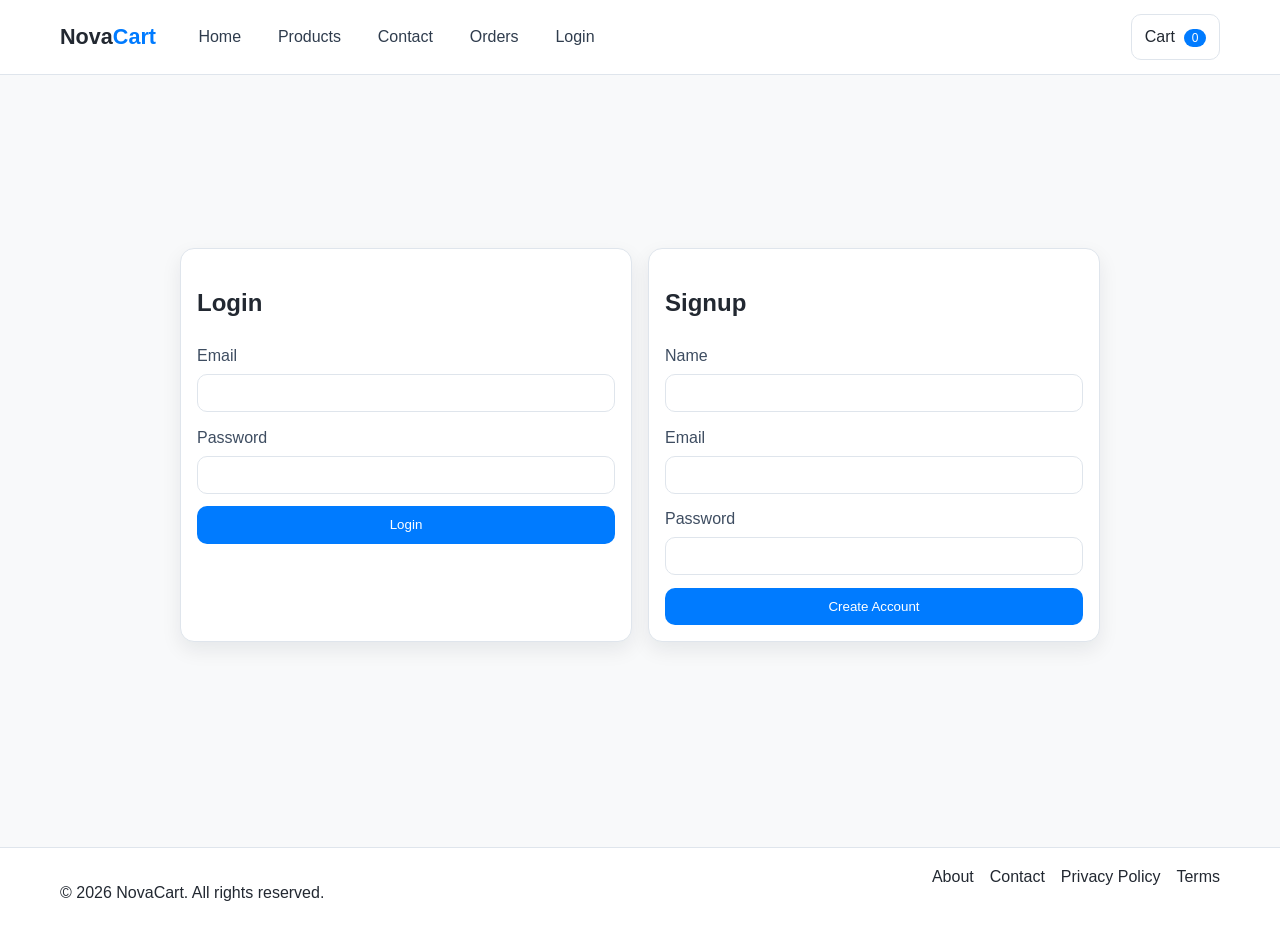
<file: auth.html>
<!DOCTYPE html>
<html lang="en">
<head>
  <meta charset="UTF-8" />
  <meta name="viewport" content="width=device-width, initial-scale=1.0" />
  <title>NovaCart | Login / Signup</title>
  <link rel="stylesheet" href="style.css" />
</head>
<body data-page="auth">
  <header class="site-header">
    <nav class="navbar container">
      <a href="index.html" class="logo">Nova<span>Cart</span></a>
      <button class="menu-toggle" id="menu-toggle" aria-label="Toggle menu">☰</button>
      <div class="nav-menu" id="nav-menu">
        <a href="index.html">Home</a>
        <a href="products.html">Products</a>
        <a href="contact.html">Contact</a>
        <a href="orders.html">Orders</a>
        <a href="auth.html">Login</a>
      </div>
      <div class="nav-actions">
        <a href="cart.html" class="cart-link" aria-label="Cart">Cart <span id="cart-count" class="badge">0</span></a>
      </div>
    </nav>
  </header>

  <main class="container section centered-page">
    <div class="auth-grid">
      <section class="panel auth-panel">
        <h2>Login</h2>
        <form id="login-form" class="form-grid">
          <label>Email<input type="email" id="login-email" required /></label>
          <label>Password<input type="password" id="login-password" minlength="6" required /></label>
          <button class="btn btn-primary" type="submit">Login</button>
        </form>
      </section>

      <section class="panel auth-panel">
        <h2>Signup</h2>
        <form id="signup-form" class="form-grid">
          <label>Name<input type="text" id="signup-name" required /></label>
          <label>Email<input type="email" id="signup-email" required /></label>
          <label>Password<input type="password" id="signup-password" minlength="6" required /></label>
          <button class="btn btn-primary" type="submit">Create Account</button>
        </form>
      </section>
    </div>
  </main>

  <footer class="site-footer">
    <div class="container footer-grid">
      <p>© 2026 NovaCart. All rights reserved.</p>
      <div class="footer-links">
        <a href="contact.html">About</a>
        <a href="contact.html">Contact</a>
        <a href="privacy.html">Privacy Policy</a>
        <a href="terms.html">Terms</a>
      </div>
    </div>
  </footer>

  <div id="toast" class="toast"></div>
  <script src="script.js"></script>
</body>
</html>
</file>
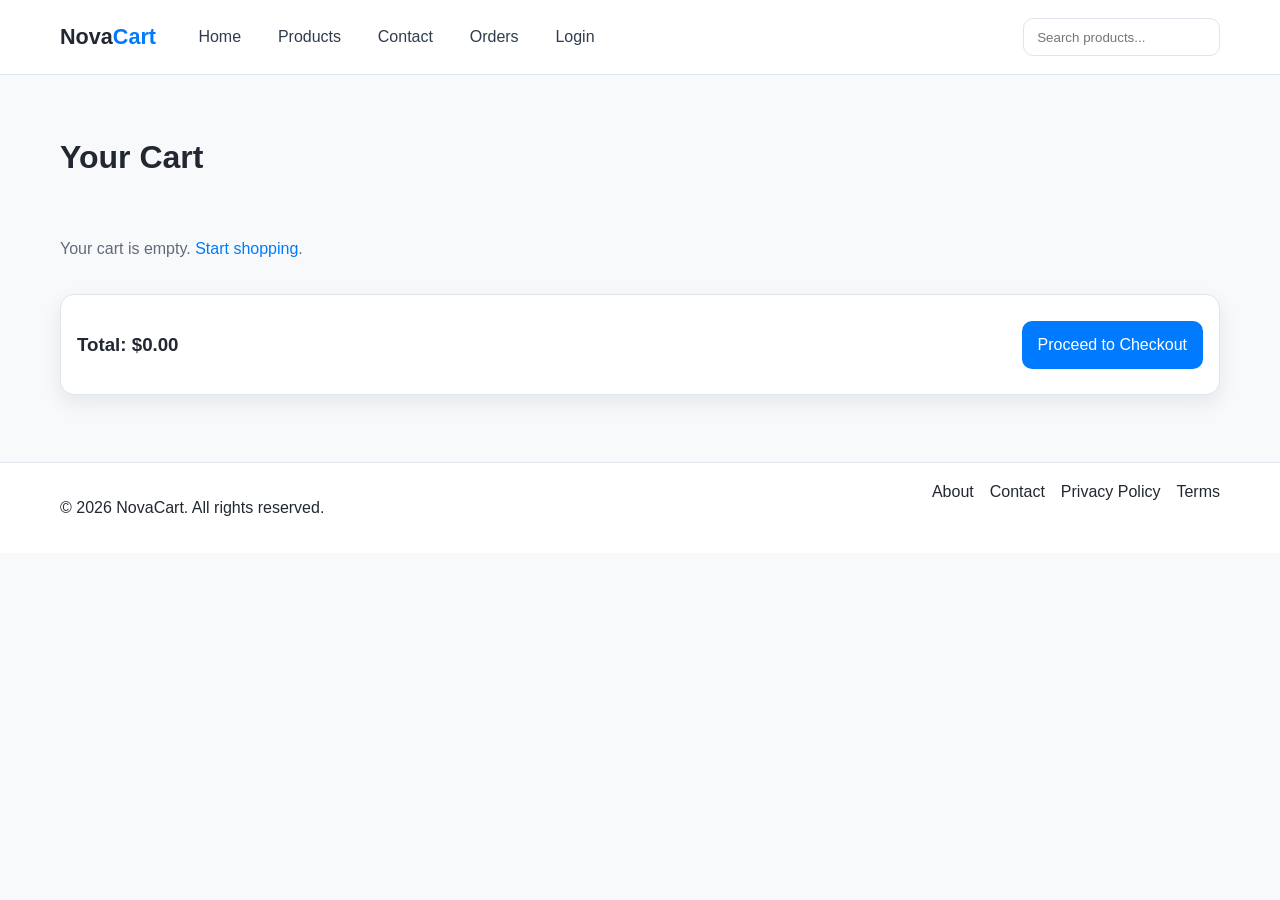
<file: cart.html>
<!DOCTYPE html>
<html lang="en">
<head>
  <meta charset="UTF-8" />
  <meta name="viewport" content="width=device-width, initial-scale=1.0" />
  <title>NovaCart | Cart</title>
  <link rel="stylesheet" href="style.css" />
</head>
<body data-page="cart">
  <header class="site-header">
    <nav class="navbar container">
      <a href="index.html" class="logo">Nova<span>Cart</span></a>
      <button class="menu-toggle" id="menu-toggle" aria-label="Toggle menu">☰</button>
      <div class="nav-menu" id="nav-menu">
        <a href="index.html">Home</a>
        <a href="products.html">Products</a>
        <a href="contact.html">Contact</a>
        <a href="orders.html">Orders</a>
        <a href="auth.html">Login</a>
      </div>
      <div class="nav-actions">
        <input type="text" id="global-search" placeholder="Search products..." aria-label="Search products" />
      </div>
    </nav>
  </header>

  <main class="container section">
    <div class="section-header"><h1>Your Cart</h1></div>
    <div id="cart-items" class="cart-list"></div>
    <div class="cart-summary">
      <h3>Total: $<span id="cart-total">0.00</span></h3>
      <a href="checkout.html" class="btn btn-primary">Proceed to Checkout</a>
    </div>
  </main>

  <footer class="site-footer">
    <div class="container footer-grid">
      <p>© 2026 NovaCart. All rights reserved.</p>
      <div class="footer-links">
        <a href="contact.html">About</a>
        <a href="contact.html">Contact</a>
        <a href="privacy.html">Privacy Policy</a>
        <a href="terms.html">Terms</a>
      </div>
    </div>
  </footer>

  <div id="toast" class="toast"></div>
  <script src="script.js"></script>
</body>
</html>
</file>
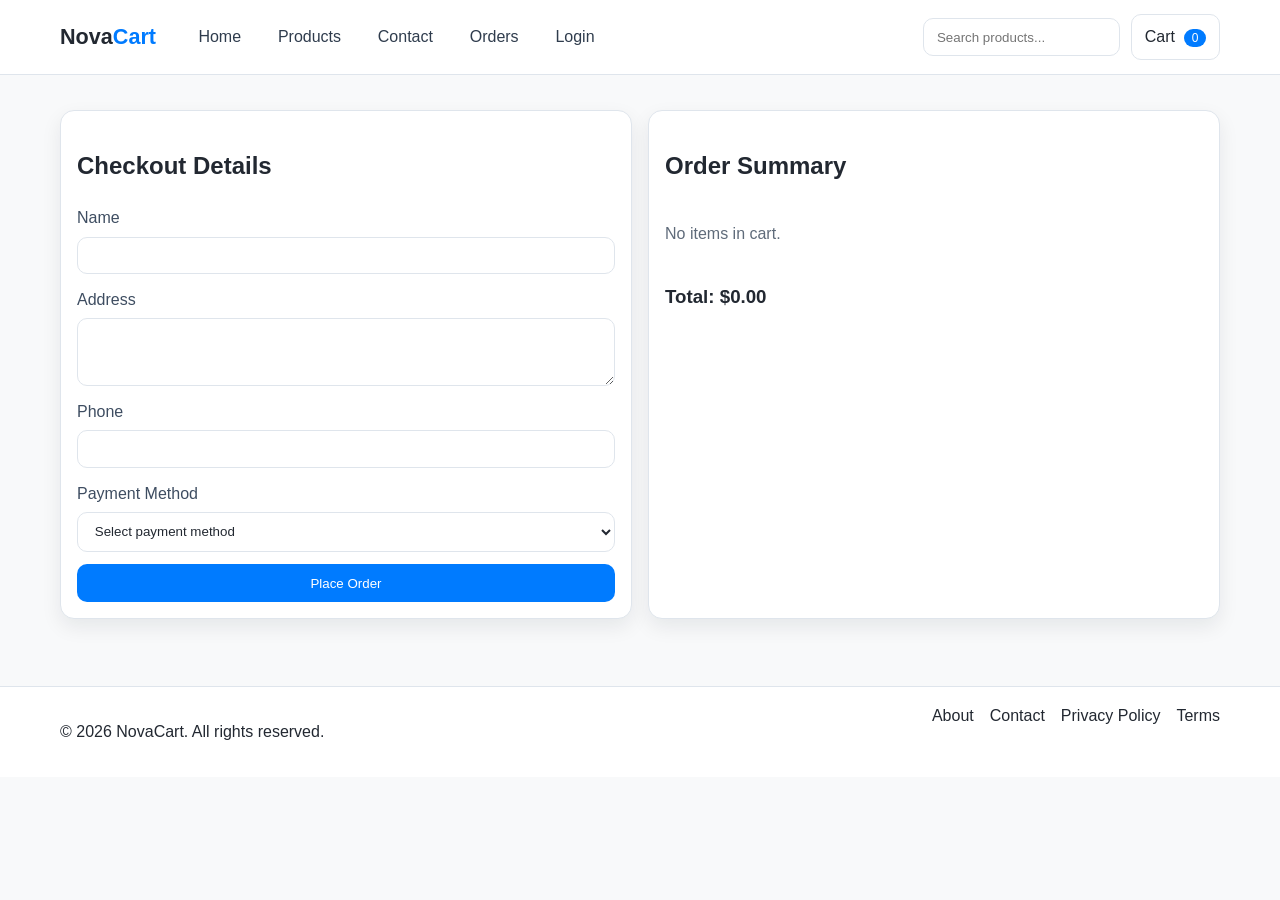
<file: checkout.html>
<!DOCTYPE html>
<html lang="en">
<head>
  <meta charset="UTF-8" />
  <meta name="viewport" content="width=device-width, initial-scale=1.0" />
  <title>NovaCart | Checkout</title>
  <link rel="stylesheet" href="style.css" />
</head>
<body data-page="checkout">
  <header class="site-header">
    <nav class="navbar container">
      <a href="index.html" class="logo">Nova<span>Cart</span></a>
      <button class="menu-toggle" id="menu-toggle" aria-label="Toggle menu">☰</button>
      <div class="nav-menu" id="nav-menu">
        <a href="index.html">Home</a>
        <a href="products.html">Products</a>
        <a href="contact.html">Contact</a>
        <a href="orders.html">Orders</a>
        <a href="auth.html">Login</a>
      </div>
      <div class="nav-actions">
        <input type="text" id="global-search" placeholder="Search products..." aria-label="Search products" />
        <a href="cart.html" class="cart-link" aria-label="Cart">Cart <span id="cart-count" class="badge">0</span></a>
      </div>
    </nav>
  </header>

  <main class="container section checkout-grid">
    <section class="panel">
      <h2>Checkout Details</h2>
      <form id="checkout-form" class="form-grid">
        <label>Name<input type="text" id="checkout-name" required /></label>
        <label>Address<textarea id="checkout-address" rows="3" required></textarea></label>
        <label>Phone<input type="tel" id="checkout-phone" required /></label>
        <label>Payment Method
          <select id="checkout-payment" required>
            <option value="">Select payment method</option>
            <option value="COD">Cash on Delivery</option>
            <option value="Card">Credit / Debit Card</option>
            <option value="UPI">UPI</option>
          </select>
        </label>
        <button class="btn btn-primary" type="submit">Place Order</button>
      </form>
    </section>

    <section class="panel">
      <h2>Order Summary</h2>
      <div id="checkout-summary"></div>
      <h3>Total: $<span id="checkout-total">0.00</span></h3>
    </section>
  </main>

  <footer class="site-footer">
    <div class="container footer-grid">
      <p>© 2026 NovaCart. All rights reserved.</p>
      <div class="footer-links">
        <a href="contact.html">About</a>
        <a href="contact.html">Contact</a>
        <a href="privacy.html">Privacy Policy</a>
        <a href="terms.html">Terms</a>
      </div>
    </div>
  </footer>

  <div id="toast" class="toast"></div>
  <script src="script.js"></script>
</body>
</html>
</file>
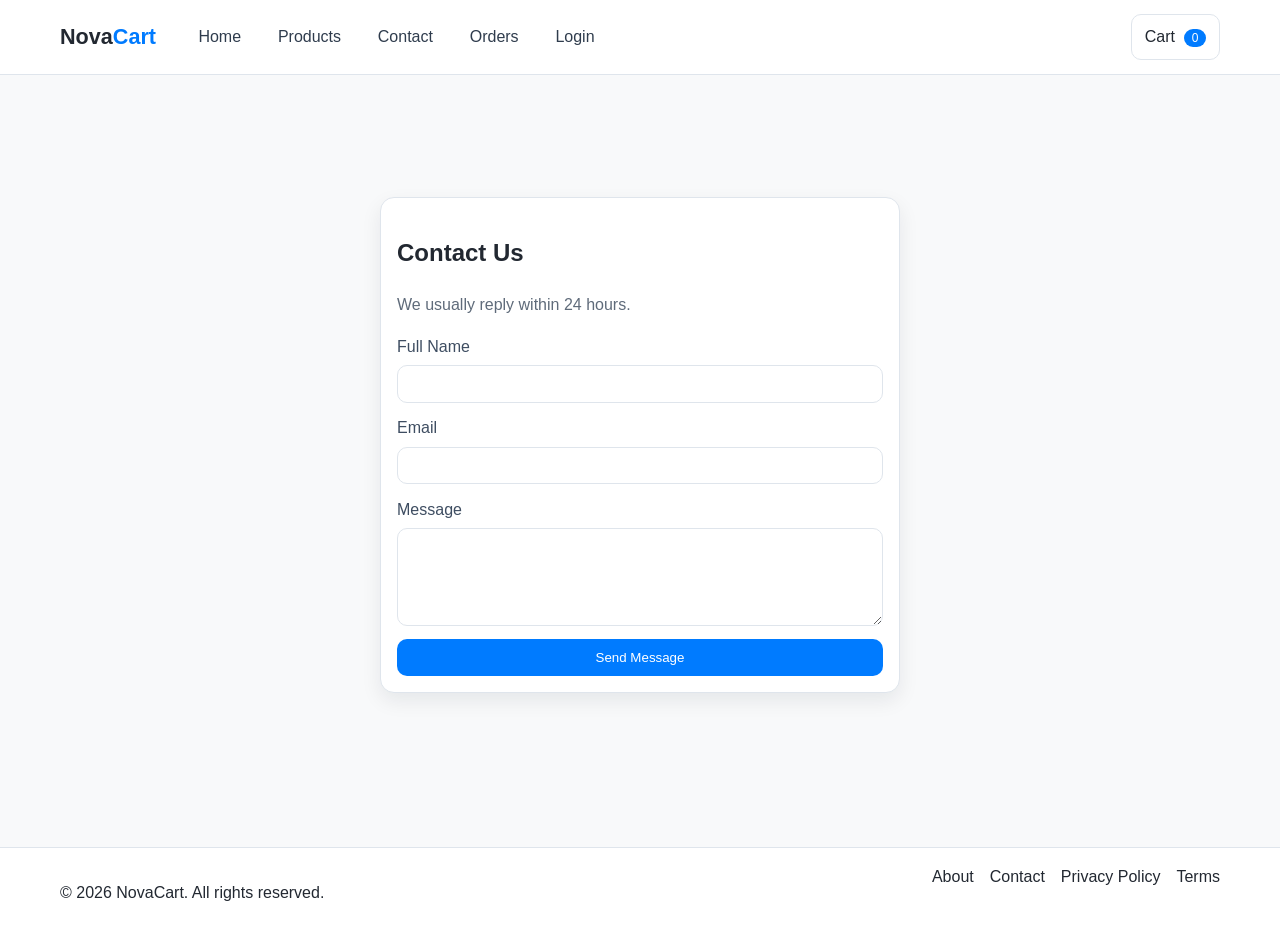
<file: contact.html>
<!DOCTYPE html>
<html lang="en">
<head>
  <meta charset="UTF-8" />
  <meta name="viewport" content="width=device-width, initial-scale=1.0" />
  <title>NovaCart | Contact</title>
  <link rel="stylesheet" href="style.css" />
</head>
<body data-page="contact">
  <header class="site-header">
    <nav class="navbar container">
      <a href="index.html" class="logo">Nova<span>Cart</span></a>
      <button class="menu-toggle" id="menu-toggle" aria-label="Toggle menu">☰</button>
      <div class="nav-menu" id="nav-menu">
        <a href="index.html">Home</a>
        <a href="products.html">Products</a>
        <a href="contact.html">Contact</a>
        <a href="orders.html">Orders</a>
        <a href="auth.html">Login</a>
      </div>
      <div class="nav-actions">
        <a href="cart.html" class="cart-link" aria-label="Cart">Cart <span id="cart-count" class="badge">0</span></a>
      </div>
    </nav>
  </header>

  <main class="container section centered-page">
    <section class="panel contact-panel">
      <h1>Contact Us</h1>
      <p class="muted">We usually reply within 24 hours.</p>
      <form id="contact-form" class="form-grid">
        <label>Full Name<input type="text" required /></label>
        <label>Email<input type="email" required /></label>
        <label>Message<textarea rows="5" required></textarea></label>
        <button class="btn btn-primary" type="submit">Send Message</button>
      </form>
    </section>
  </main>

  <footer class="site-footer">
    <div class="container footer-grid">
      <p>© 2026 NovaCart. All rights reserved.</p>
      <div class="footer-links">
        <a href="contact.html">About</a>
        <a href="contact.html">Contact</a>
        <a href="privacy.html">Privacy Policy</a>
        <a href="terms.html">Terms</a>
      </div>
    </div>
  </footer>

  <div id="toast" class="toast"></div>
  <script src="script.js"></script>
</body>
</html>
</file>
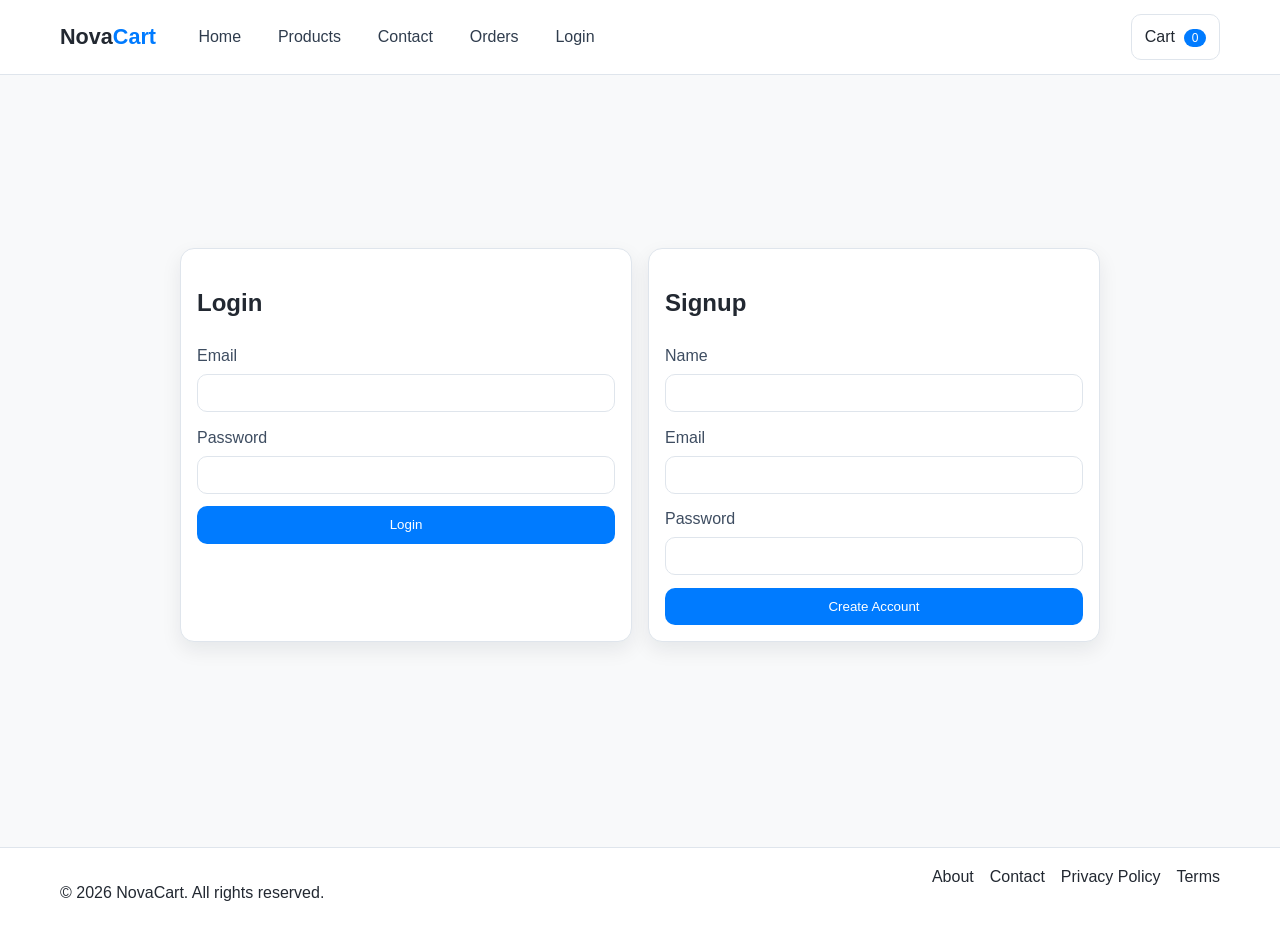
<file: dashboard.html>
<!DOCTYPE html>
<html lang="en">
<head>
  <meta charset="UTF-8" />
  <meta name="viewport" content="width=device-width, initial-scale=1.0" />
  <title>NovaCart | User Dashboard</title>
  <link rel="stylesheet" href="dashboard.css" />
</head>
<body>
  <div class="dashboard-shell">
    <aside class="sidebar" id="sidebar">
      <h2>NovaCart</h2>
      <button class="sidebar-toggle" id="sidebar-toggle">☰</button>
      <nav>
        <button class="side-link active" data-section="home">Dashboard</button>
        <button class="side-link" data-section="orders">My Orders</button>
        <button class="side-link" data-section="cart">Cart</button>
        <button class="side-link" data-section="wishlist">Wishlist</button>
        <button class="side-link" data-section="profile">Profile</button>
        <button class="side-link" id="logout-btn">Logout</button>
      </nav>
    </aside>

    <main class="dashboard-main">
      <header class="topbar">
        <div></div>
        <div class="topbar-right">
          <span id="top-user-name">User</span>
          <span class="icon-pill">👤</span>
          <span class="icon-pill">🔔</span>
        </div>
      </header>

      <section id="section-home" class="section active">
        <h1 id="welcome-msg">Welcome back!</h1>
        <div class="summary-grid">
          <article class="summary-card">
            <h3>Total Orders</h3>
            <p id="total-orders">0</p>
          </article>
          <article class="summary-card">
            <h3>Cart Items</h3>
            <p id="total-cart-items">0</p>
          </article>
          <article class="summary-card">
            <h3>Wishlist Items</h3>
            <p id="total-wishlist-items">0</p>
          </article>
        </div>
      </section>

      <section id="section-orders" class="section">
        <h2>My Orders</h2>
        <div class="card">
          <table class="data-table">
            <thead>
              <tr>
                <th>Order ID</th>
                <th>Product Name</th>
                <th>Price</th>
                <th>Status</th>
                <th>Date</th>
              </tr>
            </thead>
            <tbody id="dashboard-orders"></tbody>
          </table>
        </div>
      </section>

      <section id="section-cart" class="section">
        <h2>Cart</h2>
        <div id="dashboard-cart" class="list-grid"></div>
        <div class="total-bar">Total: $<span id="dashboard-cart-total">0.00</span></div>
      </section>

      <section id="section-wishlist" class="section">
        <h2>Wishlist</h2>
        <div id="dashboard-wishlist" class="list-grid"></div>
      </section>

      <section id="section-profile" class="section">
        <h2>Profile</h2>
        <form id="profile-form" class="card form-grid">
          <label>Name<input id="profile-name" type="text" required /></label>
          <label>Email<input id="profile-email" type="email" required /></label>
          <label>Phone<input id="profile-phone" type="text" /></label>
          <label>Address<textarea id="profile-address" rows="3"></textarea></label>
          <button type="submit" class="btn btn-primary">Save Profile</button>
        </form>
      </section>
    </main>
  </div>

  <div id="toast" class="toast"></div>
  <script src="dashboard.js"></script>
</body>
</html>
</file>
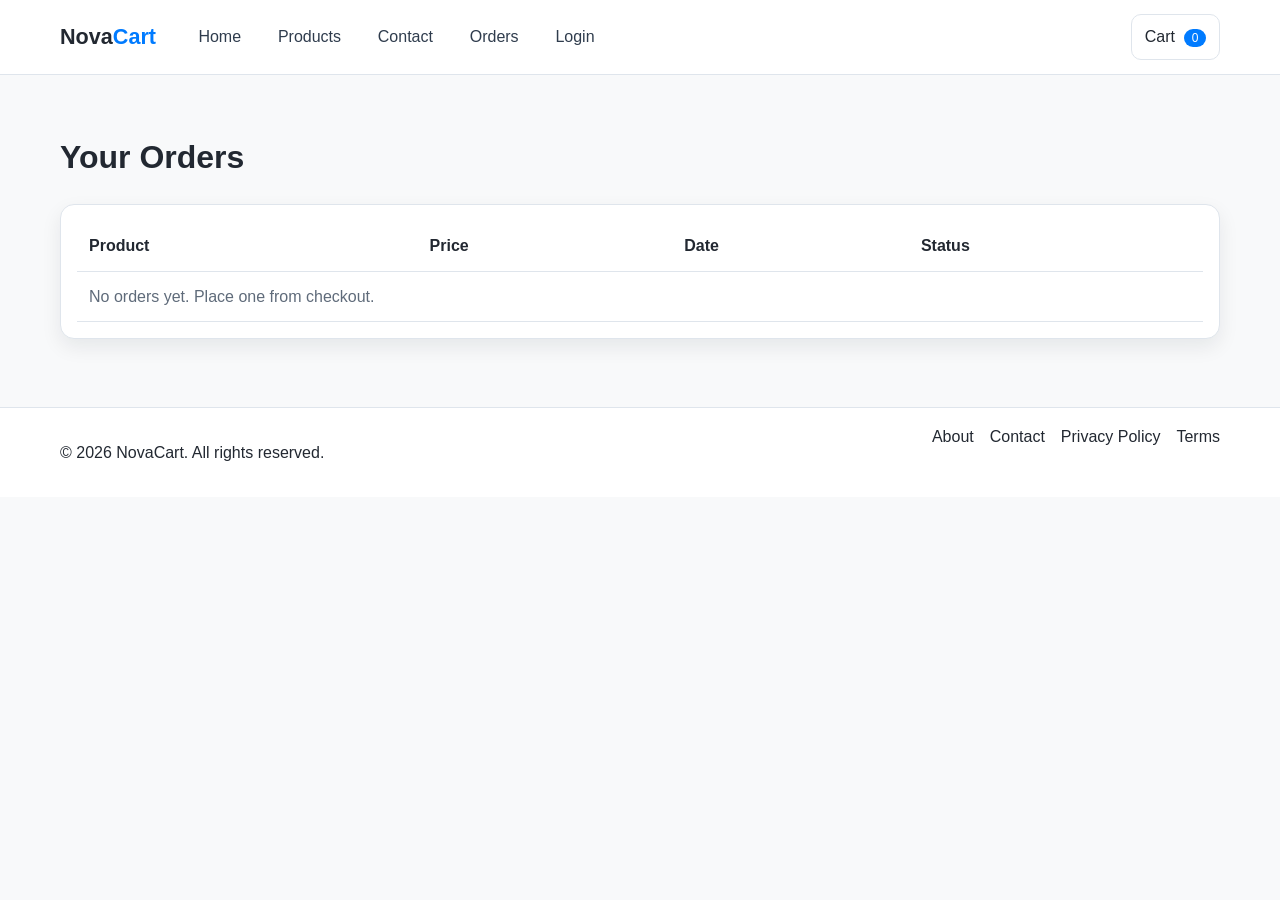
<file: orders.html>
<!DOCTYPE html>
<html lang="en">
<head>
  <meta charset="UTF-8" />
  <meta name="viewport" content="width=device-width, initial-scale=1.0" />
  <title>NovaCart | Orders</title>
  <link rel="stylesheet" href="style.css" />
</head>
<body data-page="orders">
  <header class="site-header">
    <nav class="navbar container">
      <a href="index.html" class="logo">Nova<span>Cart</span></a>
      <button class="menu-toggle" id="menu-toggle" aria-label="Toggle menu">☰</button>
      <div class="nav-menu" id="nav-menu">
        <a href="index.html">Home</a>
        <a href="products.html">Products</a>
        <a href="contact.html">Contact</a>
        <a href="orders.html">Orders</a>
        <a href="auth.html">Login</a>
      </div>
      <div class="nav-actions">
        <a href="cart.html" class="cart-link" aria-label="Cart">Cart <span id="cart-count" class="badge">0</span></a>
      </div>
    </nav>
  </header>

  <main class="container section">
    <h1>Your Orders</h1>
    <div class="orders-table-wrap">
      <table class="orders-table">
        <thead>
          <tr>
            <th>Product</th>
            <th>Price</th>
            <th>Date</th>
            <th>Status</th>
          </tr>
        </thead>
        <tbody id="orders-list"></tbody>
      </table>
    </div>
  </main>

  <footer class="site-footer">
    <div class="container footer-grid">
      <p>© 2026 NovaCart. All rights reserved.</p>
      <div class="footer-links">
        <a href="contact.html">About</a>
        <a href="contact.html">Contact</a>
        <a href="privacy.html">Privacy Policy</a>
        <a href="terms.html">Terms</a>
      </div>
    </div>
  </footer>

  <div id="toast" class="toast"></div>
  <script src="script.js"></script>
</body>
</html>
</file>
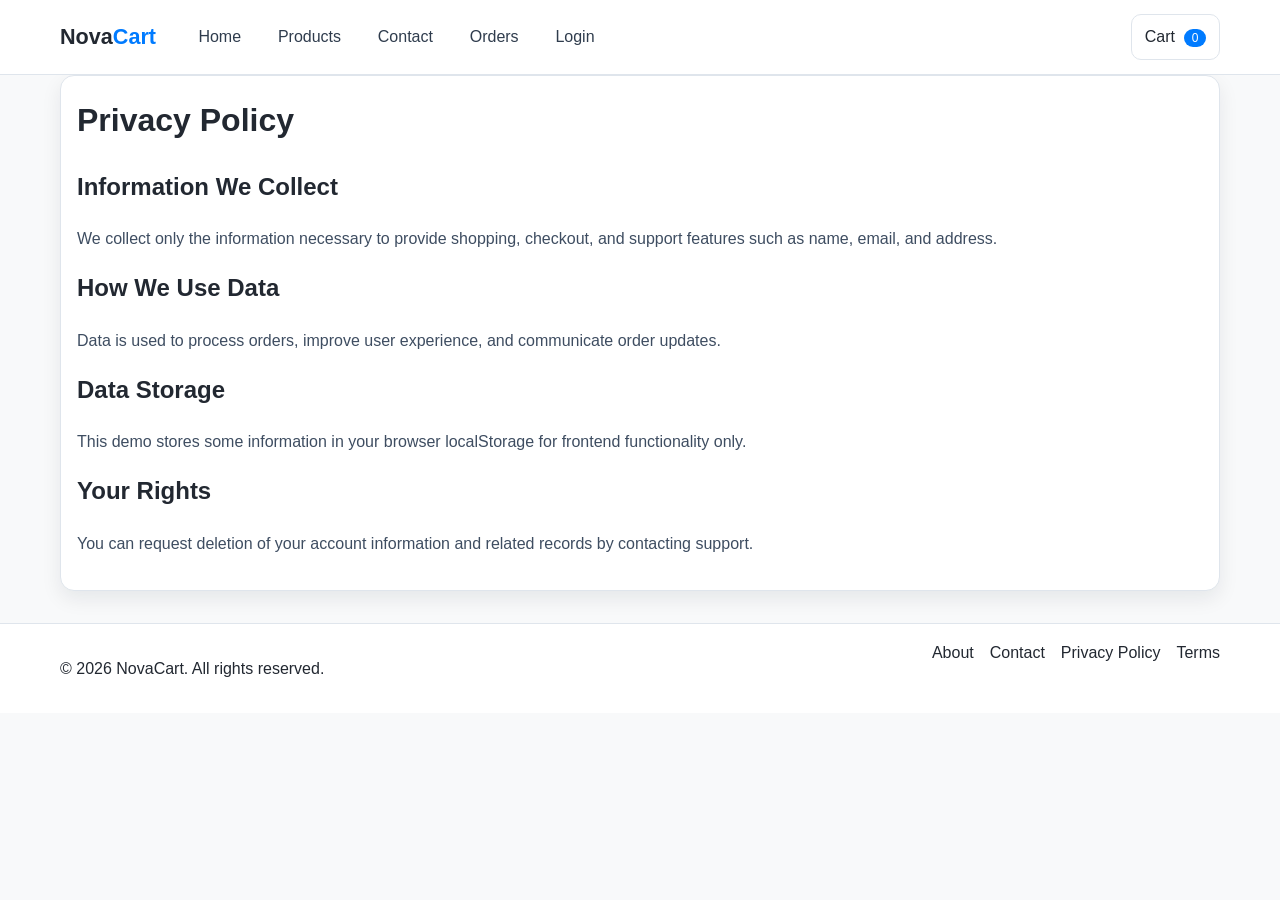
<file: privacy.html>
<!DOCTYPE html>
<html lang="en">
<head>
  <meta charset="UTF-8" />
  <meta name="viewport" content="width=device-width, initial-scale=1.0" />
  <title>NovaCart | Privacy Policy</title>
  <link rel="stylesheet" href="style.css" />
</head>
<body data-page="content">
  <header class="site-header">
    <nav class="navbar container">
      <a href="index.html" class="logo">Nova<span>Cart</span></a>
      <button class="menu-toggle" id="menu-toggle" aria-label="Toggle menu">☰</button>
      <div class="nav-menu" id="nav-menu">
        <a href="index.html">Home</a>
        <a href="products.html">Products</a>
        <a href="contact.html">Contact</a>
        <a href="orders.html">Orders</a>
        <a href="auth.html">Login</a>
      </div>
      <div class="nav-actions">
        <a href="cart.html" class="cart-link" aria-label="Cart">Cart <span id="cart-count" class="badge">0</span></a>
      </div>
    </nav>
  </header>

  <main class="container section legal-content">
    <h1>Privacy Policy</h1>
    <h2>Information We Collect</h2>
    <p>We collect only the information necessary to provide shopping, checkout, and support features such as name, email, and address.</p>
    <h2>How We Use Data</h2>
    <p>Data is used to process orders, improve user experience, and communicate order updates.</p>
    <h2>Data Storage</h2>
    <p>This demo stores some information in your browser localStorage for frontend functionality only.</p>
    <h2>Your Rights</h2>
    <p>You can request deletion of your account information and related records by contacting support.</p>
  </main>

  <footer class="site-footer">
    <div class="container footer-grid">
      <p>© 2026 NovaCart. All rights reserved.</p>
      <div class="footer-links">
        <a href="contact.html">About</a>
        <a href="contact.html">Contact</a>
        <a href="privacy.html">Privacy Policy</a>
        <a href="terms.html">Terms</a>
      </div>
    </div>
  </footer>

  <div id="toast" class="toast"></div>
  <script src="script.js"></script>
</body>
</html>
</file>
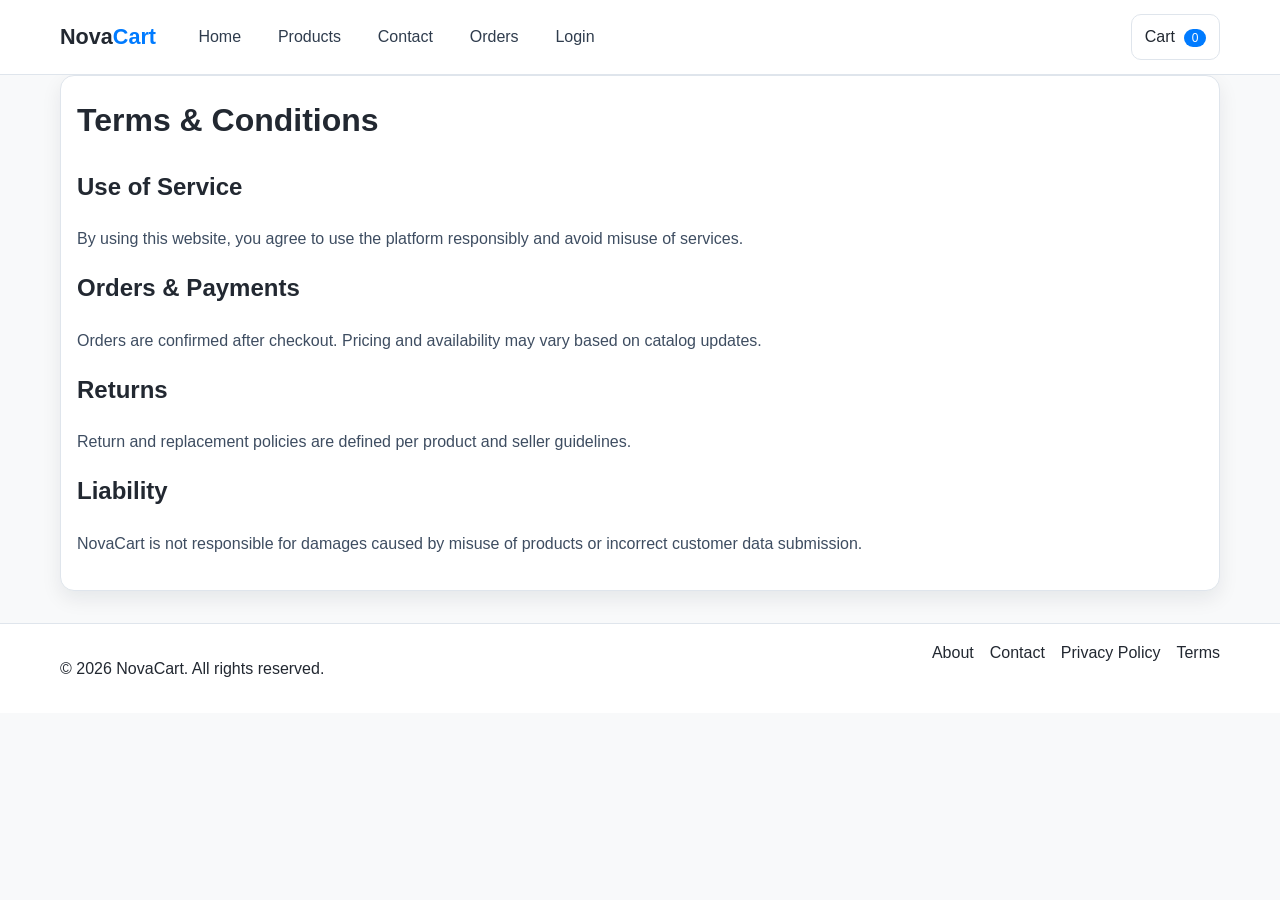
<file: terms.html>
<!DOCTYPE html>
<html lang="en">
<head>
  <meta charset="UTF-8" />
  <meta name="viewport" content="width=device-width, initial-scale=1.0" />
  <title>NovaCart | Terms & Conditions</title>
  <link rel="stylesheet" href="style.css" />
</head>
<body data-page="content">
  <header class="site-header">
    <nav class="navbar container">
      <a href="index.html" class="logo">Nova<span>Cart</span></a>
      <button class="menu-toggle" id="menu-toggle" aria-label="Toggle menu">☰</button>
      <div class="nav-menu" id="nav-menu">
        <a href="index.html">Home</a>
        <a href="products.html">Products</a>
        <a href="contact.html">Contact</a>
        <a href="orders.html">Orders</a>
        <a href="auth.html">Login</a>
      </div>
      <div class="nav-actions">
        <a href="cart.html" class="cart-link" aria-label="Cart">Cart <span id="cart-count" class="badge">0</span></a>
      </div>
    </nav>
  </header>

  <main class="container section legal-content">
    <h1>Terms & Conditions</h1>
    <h2>Use of Service</h2>
    <p>By using this website, you agree to use the platform responsibly and avoid misuse of services.</p>
    <h2>Orders & Payments</h2>
    <p>Orders are confirmed after checkout. Pricing and availability may vary based on catalog updates.</p>
    <h2>Returns</h2>
    <p>Return and replacement policies are defined per product and seller guidelines.</p>
    <h2>Liability</h2>
    <p>NovaCart is not responsible for damages caused by misuse of products or incorrect customer data submission.</p>
  </main>

  <footer class="site-footer">
    <div class="container footer-grid">
      <p>© 2026 NovaCart. All rights reserved.</p>
      <div class="footer-links">
        <a href="contact.html">About</a>
        <a href="contact.html">Contact</a>
        <a href="privacy.html">Privacy Policy</a>
        <a href="terms.html">Terms</a>
      </div>
    </div>
  </footer>

  <div id="toast" class="toast"></div>
  <script src="script.js"></script>
</body>
</html>
</file>
<file: style.css>
:root {
  --bg: #f8f9fa;
  --surface: #ffffff;
  --surface-soft: #f1f5f9;
  --text: #222831;
  --muted: #5f6b7a;
  --primary: #007bff;
  --primary-hover: #0062cc;
  --success: #28a745;
  --border: #dfe5ec;
  --shadow: 0 8px 20px rgba(15, 23, 42, 0.08);
  --radius: 14px;
}

* { box-sizing: border-box; }

body {
  margin: 0;
  font-family: "Inter", "Segoe UI", Tahoma, sans-serif;
  background: var(--bg);
  color: var(--text);
  line-height: 1.6;
}

a { text-decoration: none; color: inherit; }

.container {
  width: min(1160px, 92vw);
  margin-inline: auto;
}

.site-header {
  position: sticky;
  top: 0;
  z-index: 40;
  background: #fff;
  border-bottom: 1px solid var(--border);
}

.navbar {
  min-height: 74px;
  display: flex;
  align-items: center;
  gap: 1rem;
}

.logo { font-size: 1.35rem; font-weight: 700; }
.logo span { color: var(--primary); }

.nav-menu {
  display: flex;
  gap: 1rem;
  flex: 1;
  margin-left: 1rem;
}

.nav-menu a {
  padding: 0.45rem 0.65rem;
  border-radius: 8px;
  color: #2f3c4d;
  transition: background-color 0.2s ease;
}

.nav-menu a:hover { background: #eef4ff; color: var(--primary); }

.nav-actions {
  display: flex;
  align-items: center;
  gap: 0.7rem;
}

.nav-actions input,
.form-grid input,
.form-grid textarea,
.form-grid select,
.filters select {
  border: 1px solid var(--border);
  background: #fff;
  border-radius: 10px;
  padding: 0.65rem 0.8rem;
  color: var(--text);
}

.nav-actions input:focus,
.form-grid input:focus,
.form-grid textarea:focus,
.form-grid select:focus,
.filters select:focus {
  border-color: var(--primary);
  outline: none;
  box-shadow: 0 0 0 3px rgba(0, 123, 255, 0.12);
}

.cart-link {
  border: 1px solid var(--border);
  background: #fff;
  border-radius: 10px;
  padding: 0.56rem 0.8rem;
}

.badge {
  margin-left: 0.3rem;
  background: var(--primary);
  color: #fff;
  border-radius: 999px;
  padding: 0.12rem 0.48rem;
  font-size: 0.75rem;
}

.menu-toggle {
  border: 1px solid var(--border);
  background: #fff;
  border-radius: 8px;
  padding: 0.4rem 0.55rem;
  display: none;
}

.hero {
  background: linear-gradient(130deg, #edf5ff, #f9fbff);
  border-bottom: 1px solid #e8edf4;
}

.hero-content {
  padding: 4rem 0;
  max-width: 680px;
}

.eyebrow {
  color: var(--primary);
  font-size: 0.8rem;
  letter-spacing: 0.09em;
  text-transform: uppercase;
  margin-bottom: 0.5rem;
}

.hero h1 {
  margin: 0;
  font-size: clamp(1.8rem, 3.3vw, 2.9rem);
  line-height: 1.2;
}

.hero p { color: var(--muted); }

.btn {
  border: none;
  border-radius: 10px;
  padding: 0.7rem 1rem;
  font-weight: 500;
  cursor: pointer;
  transition: background-color 0.2s ease, transform 0.2s ease;
}

.btn:hover { transform: translateY(-1px); }

.btn-primary { background: var(--primary); color: #fff; }
.btn-primary:hover { background: var(--primary-hover); }

.btn-success { background: var(--success); color: #fff; }

.section { padding: 2.2rem 0; }

.section-header {
  display: flex;
  justify-content: space-between;
  align-items: center;
  margin-bottom: 1rem;
}

.text-link { color: var(--primary); }

.product-grid {
  display: grid;
  grid-template-columns: repeat(auto-fill, minmax(220px, 1fr));
  gap: 1rem;
}

.product-card {
  background: #fff;
  border-radius: var(--radius);
  border: 1px solid var(--border);
  box-shadow: var(--shadow);
  padding: 0.85rem;
  transition: transform 0.2s ease, box-shadow 0.2s ease;
}

.product-card:hover {
  transform: translateY(-3px) scale(1.01);
  box-shadow: 0 12px 24px rgba(15, 23, 42, 0.12);
}

.product-card img {
  width: 100%;
  height: 180px;
  object-fit: cover;
  border-radius: 12px;
}

.product-meta {
  margin-top: 0.6rem;
  display: flex;
  justify-content: space-between;
  align-items: center;
  gap: 0.4rem;
}

.price { color: var(--primary); font-weight: 700; }
.muted { color: var(--muted); }

.category-grid {
  display: grid;
  grid-template-columns: repeat(auto-fit, minmax(170px, 1fr));
  gap: 0.9rem;
}

.category-card {
  background: #fff;
  border: 1px solid var(--border);
  box-shadow: var(--shadow);
  border-radius: 12px;
  text-align: center;
  padding: 1rem;
}

.filters {
  margin-bottom: 1rem;
  display: flex;
  gap: 0.8rem;
  flex-wrap: wrap;
}

.product-details-card {
  background: #fff;
  border: 1px solid var(--border);
  border-radius: var(--radius);
  box-shadow: var(--shadow);
  padding: 1rem;
  display: grid;
  grid-template-columns: 1fr 1fr;
  gap: 1.2rem;
}

.product-details-card img {
  width: 100%;
  border-radius: 12px;
  max-height: 430px;
  object-fit: cover;
}


.detail-actions {
  display: flex;
  gap: 0.6rem;
  flex-wrap: wrap;
}

.qty-control {
  display: inline-flex;
  align-items: center;
  gap: 0.55rem;
  border: 1px solid var(--border);
  border-radius: 10px;
  padding: 0.35rem;
  margin: 0.7rem 0;
  background: var(--surface-soft);
}

.qty-control button {
  border: 1px solid var(--border);
  background: #fff;
  border-radius: 8px;
  width: 30px;
  height: 30px;
}

.cart-list,
#checkout-summary { display: grid; gap: 0.8rem; }

.cart-item,
.summary-item {
  background: #fff;
  border: 1px solid var(--border);
  border-radius: 12px;
  box-shadow: var(--shadow);
  display: grid;
  grid-template-columns: 80px 1fr auto;
  gap: 0.8rem;
  padding: 0.7rem;
  align-items: center;
}

.cart-item img,
.summary-item img {
  width: 80px;
  height: 80px;
  border-radius: 10px;
  object-fit: cover;
}

.cart-summary,
.panel,
.orders-table-wrap,
.legal-content {
  background: #fff;
  border: 1px solid var(--border);
  border-radius: var(--radius);
  box-shadow: var(--shadow);
  padding: 1rem;
}

.cart-summary {
  margin-top: 1rem;
  display: flex;
  justify-content: space-between;
  align-items: center;
}

.checkout-grid { display: grid; grid-template-columns: 1fr 1fr; gap: 1rem; }

.auth-grid {
  width: min(920px, 100%);
  display: grid;
  grid-template-columns: 1fr 1fr;
  gap: 1rem;
}

.centered-page {
  min-height: calc(100vh - 160px);
  display: grid;
  place-items: center;
}

.auth-panel,
.contact-panel {
  width: 100%;
  max-width: 520px;
}

.form-grid { display: grid; gap: 0.8rem; }
.form-grid label { display: grid; gap: 0.35rem; color: #3e4d61; }

.orders-table {
  width: 100%;
  border-collapse: collapse;
}

.orders-table th,
.orders-table td {
  border-bottom: 1px solid var(--border);
  text-align: left;
  padding: 0.75rem;
}

.status {
  background: #e9f7ef;
  color: #1f7a3a;
  border-radius: 999px;
  padding: 0.2rem 0.55rem;
  display: inline-block;
}

.legal-content h1,
.legal-content h2 { margin-top: 0.2rem; }
.legal-content p { margin-bottom: 1.1rem; color: #3e4d61; }

.site-footer {
  margin-top: 2rem;
  border-top: 1px solid var(--border);
  background: #fff;
  padding: 1rem 0;
}

.footer-grid {
  display: flex;
  justify-content: space-between;
  gap: 1rem;
  flex-wrap: wrap;
}

.footer-links { display: flex; gap: 1rem; flex-wrap: wrap; }

.toast {
  position: fixed;
  right: 16px;
  bottom: 16px;
  background: #fff;
  border: 1px solid #cce0ff;
  color: #1d2e40;
  border-radius: 10px;
  box-shadow: var(--shadow);
  padding: 0.7rem 1rem;
  opacity: 0;
  transform: translateY(12px);
  transition: all 0.2s ease;
}

.toast.show {
  opacity: 1;
  transform: translateY(0);
}

@media (max-width: 960px) {
  .product-details-card,
  .checkout-grid,
  .auth-grid {
    grid-template-columns: 1fr;
  }
}

@media (max-width: 820px) {
  .menu-toggle { display: inline-block; }

  .nav-menu {
    display: none;
    position: absolute;
    top: 74px;
    left: 0;
    right: 0;
    background: #fff;
    border-bottom: 1px solid var(--border);
    padding: 0.75rem 4vw;
    flex-direction: column;
  }

  .nav-menu.open { display: flex; }

  .navbar { position: relative; flex-wrap: wrap; padding: 0.7rem 0; }

  .nav-actions {
    width: 100%;
    justify-content: space-between;
  }

  .nav-actions input { flex: 1; }
}

@media (max-width: 640px) {
  .cart-item,
  .summary-item { grid-template-columns: 1fr; }

  .cart-summary {
    flex-direction: column;
    align-items: flex-start;
    gap: 0.8rem;
  }

  .orders-table th:nth-child(3),
  .orders-table td:nth-child(3) {
    display: none;
  }
}
</file>
<file: dashboard.css>
:root {
  --bg: #0f172a;
  --panel: #111c34;
  --panel-soft: #162544;
  --text: #eef3ff;
  --muted: #9eb0d0;
  --primary: #3b82f6;
  --success: #22c55e;
  --border: #2b3b60;
  --danger: #ef4444;
}

* { box-sizing: border-box; }
body { margin: 0; font-family: Inter, "Segoe UI", sans-serif; background: var(--bg); color: var(--text); }

.dashboard-shell { display: grid; grid-template-columns: 250px 1fr; min-height: 100vh; }

.sidebar {
  background: #0c1426;
  border-right: 1px solid var(--border);
  padding: 1rem;
  position: sticky;
  top: 0;
  height: 100vh;
}

.sidebar h2 { margin-top: 0; }
.sidebar nav { display: grid; gap: 0.5rem; }

.side-link {
  border: 1px solid var(--border);
  background: var(--panel);
  color: var(--text);
  text-align: left;
  padding: 0.65rem 0.8rem;
  border-radius: 10px;
  cursor: pointer;
  transition: 0.2s;
}

.side-link:hover,
.side-link.active { background: var(--panel-soft); border-color: #46619a; }

.sidebar-toggle {
  display: none;
  background: var(--panel);
  color: var(--text);
  border: 1px solid var(--border);
  border-radius: 8px;
  padding: 0.4rem 0.6rem;
}

.dashboard-main { padding: 1rem 1.2rem; }

.topbar {
  display: flex;
  justify-content: space-between;
  align-items: center;
  background: var(--panel);
  border: 1px solid var(--border);
  border-radius: 12px;
  padding: 0.8rem 1rem;
}

.topbar-right { display: flex; align-items: center; gap: 0.5rem; }
.icon-pill { background: var(--panel-soft); border: 1px solid var(--border); padding: 0.35rem 0.55rem; border-radius: 10px; }

.section { display: none; margin-top: 1rem; animation: fadeIn 0.25s ease; }
.section.active { display: block; }

.summary-grid { display: grid; gap: 1rem; grid-template-columns: repeat(3, minmax(150px, 1fr)); }
.summary-card, .card, .list-item, .total-bar {
  background: var(--panel);
  border: 1px solid var(--border);
  border-radius: 12px;
  padding: 1rem;
}
.summary-card p { font-size: 1.6rem; margin: 0.3rem 0 0; color: var(--primary); }

.data-table { width: 100%; border-collapse: collapse; }
.data-table th, .data-table td { border-bottom: 1px solid var(--border); padding: 0.65rem; text-align: left; }
.status { padding: 0.2rem 0.5rem; border-radius: 999px; font-size: 0.8rem; }
.status.delivered { background: rgba(34,197,94,.2); color: #9af7b6; }
.status.pending { background: rgba(245,158,11,.2); color: #fcd78a; }

.list-grid { display: grid; gap: 0.8rem; }
.list-item { display: grid; grid-template-columns: 70px 1fr auto; gap: 0.8rem; align-items: center; }
.list-item img { width: 70px; height: 70px; object-fit: cover; border-radius: 8px; }

.btn { border: none; border-radius: 8px; padding: 0.5rem 0.8rem; cursor: pointer; }
.btn-primary { background: var(--primary); color: #fff; }
.btn-success { background: var(--success); color: #fff; }
.btn-danger { background: var(--danger); color: #fff; }

.qty-wrap { display: inline-flex; gap: 0.4rem; align-items: center; }
.qty-wrap button { border: 1px solid var(--border); background: var(--panel-soft); color: var(--text); border-radius: 6px; width: 28px; height: 28px; }

.form-grid { display: grid; gap: 0.8rem; max-width: 620px; }
.form-grid input, .form-grid textarea {
  width: 100%;
  background: var(--panel-soft);
  color: var(--text);
  border: 1px solid var(--border);
  border-radius: 8px;
  padding: 0.6rem 0.75rem;
}

.toast {
  position: fixed; right: 15px; bottom: 15px;
  background: #0b1221; border: 1px solid var(--border);
  border-radius: 10px; padding: 0.7rem 0.9rem;
  opacity: 0; transform: translateY(10px); transition: 0.2s;
}
.toast.show { opacity: 1; transform: translateY(0); }

@keyframes fadeIn { from { opacity: 0; transform: translateY(5px); } to { opacity: 1; transform: translateY(0); } }

@media (max-width: 900px) {
  .dashboard-shell { grid-template-columns: 1fr; }
  .sidebar { position: static; height: auto; }
  .sidebar-toggle { display: inline-block; margin-bottom: 0.8rem; }
  .sidebar nav { display: none; }
  .sidebar.open nav { display: grid; }
  .summary-grid { grid-template-columns: 1fr; }
}

@media (max-width: 640px) {
  .list-item { grid-template-columns: 1fr; }
  .data-table th:nth-child(5), .data-table td:nth-child(5) { display: none; }
}
</file>
